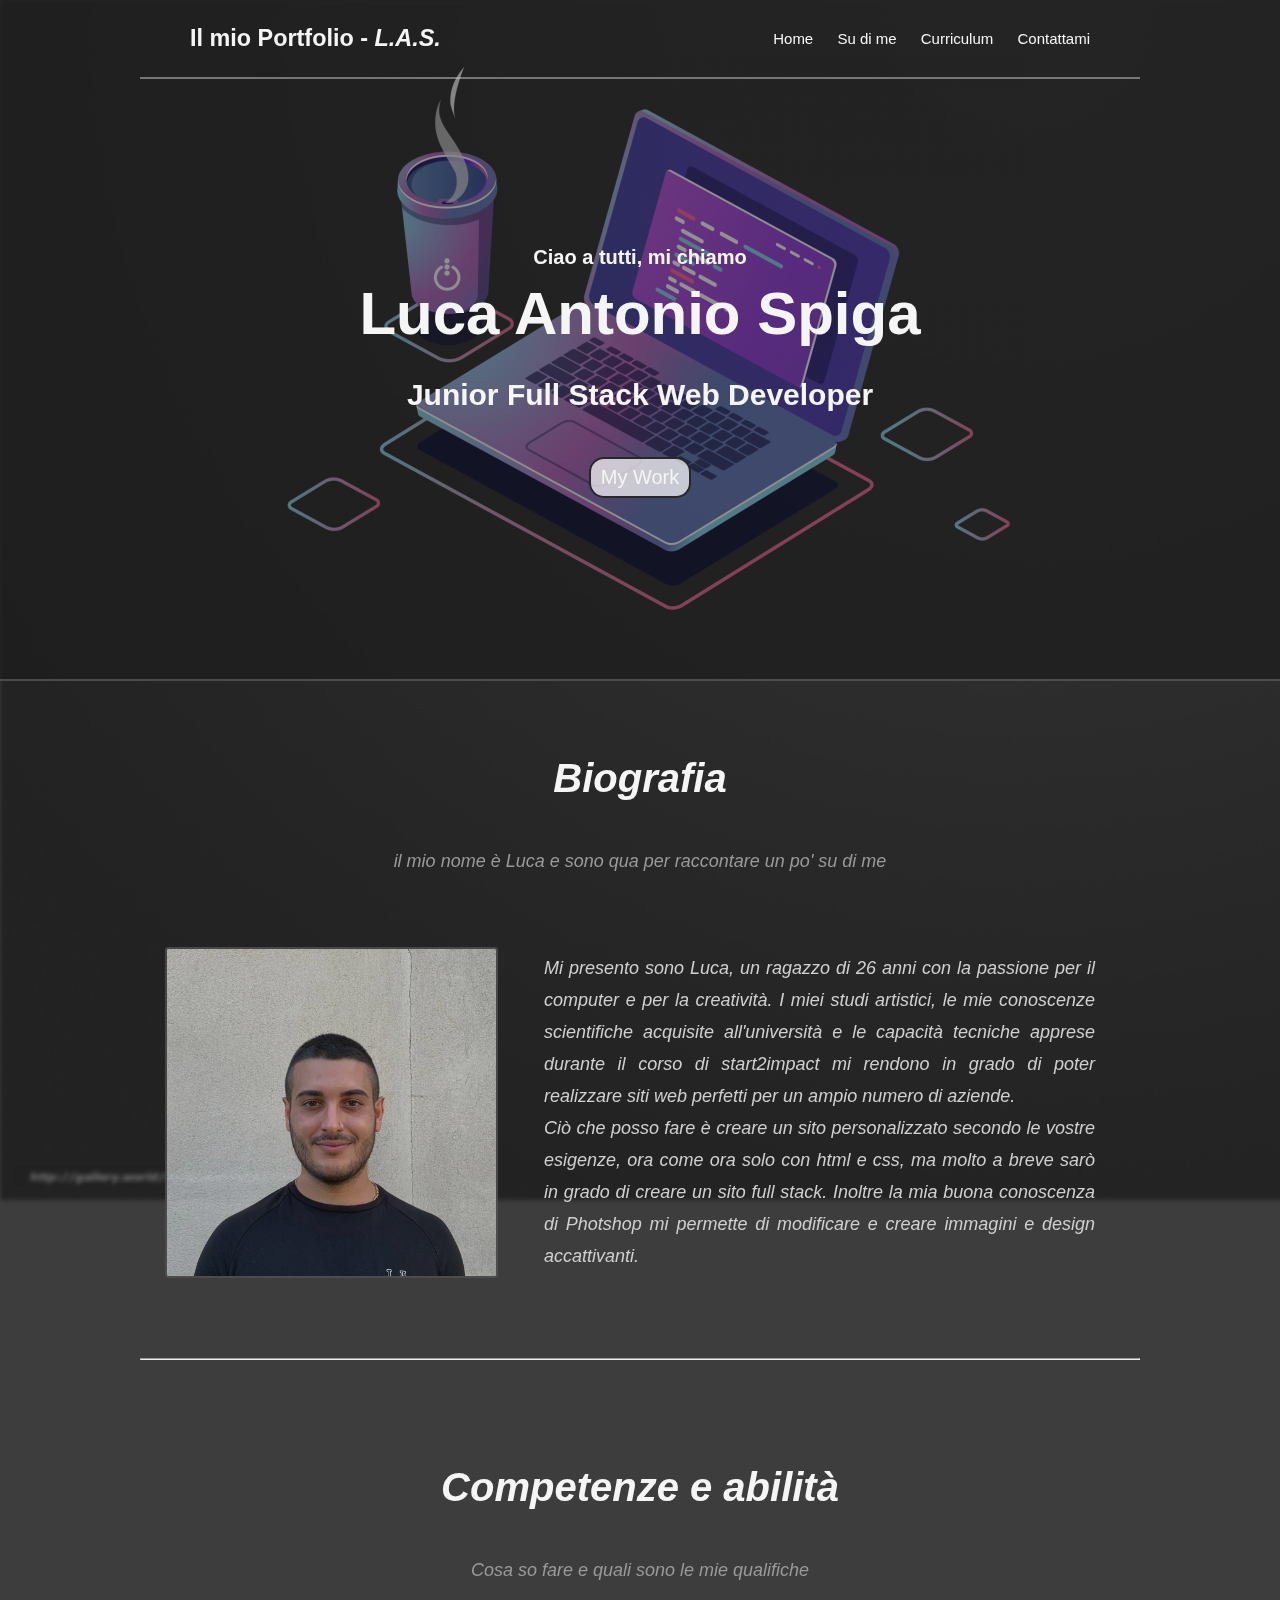
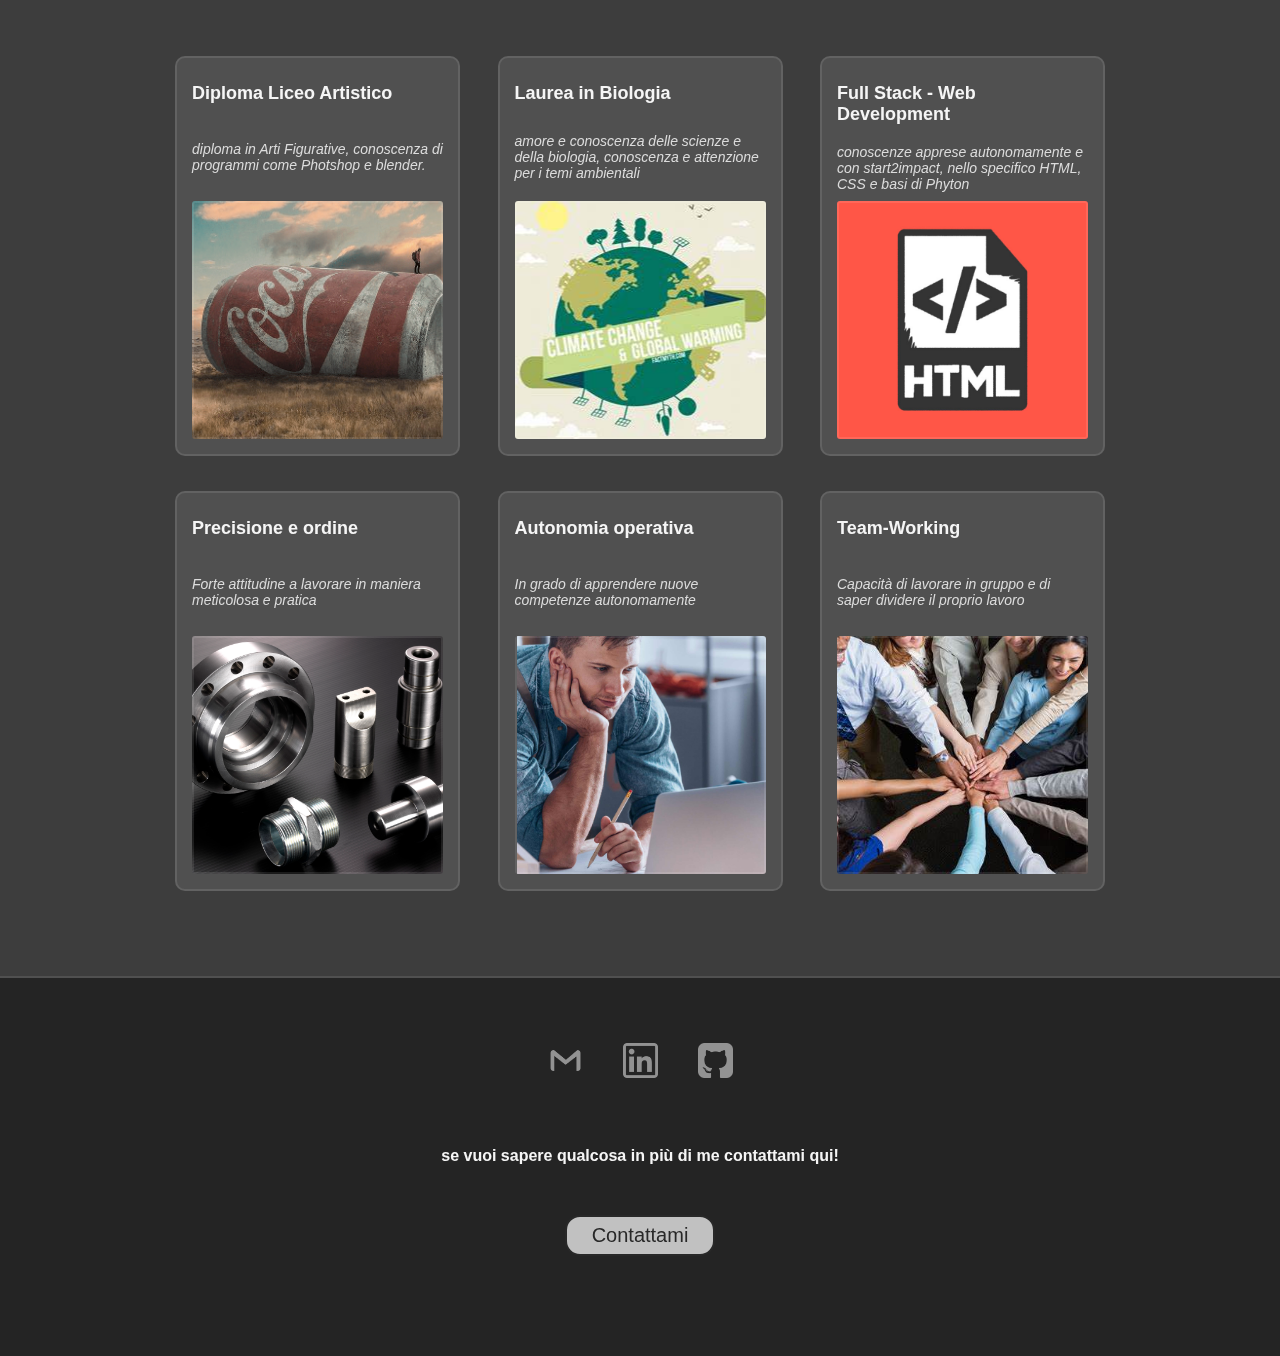
<file: index.html>
<!DOCTYPE html>
<html lang="en">

    <head>
        <meta charset="UTF-8">
        <meta http-equiv="X-UA-Compatible" content="IE=edge">
        <meta name="viewport" content="width=device-width, initial-scale=1.0">
        <title>Portfolio - Luca Antonio Spiga</title>
        <link rel="icon" type="image/x-icon" href="img/icons/flavicon.ico">
        <link rel="stylesheet" href="css/style.css">
        <link rel="stylesheet" href="css/media.css">
        <meta property="og:title" content="Il mio portfolio - LAS" />
        <meta property="og:type" content="article" />
        <meta property="og:url" content="https://las-xiii.github.io/Portoflio-L.A.S./index.html" />
        <meta property="og:image" content="https://las-xiii.github.io/Portoflio-L.A.S./img/icons/LAS.png"/>
        <meta property="og:description" content="Questa è la home del mio portfolio."/>
    </head>
    
    <body>
        <img src="img/backgroundMain.jpeg" alt="lo sfondo di tutta la pagina">
        <!-- HEADER -->
        <header>
            <img src="img/laptopBackground.png" alt="sfondo header">
            <nav class="navbar">
                <h3 class="logo">Il mio Portfolio - <em> L.A.S. </em></h3>
                <div class="menu">
                    <ul>
                        <li class="menu-tendina">
                            <ul><span class="menu-symbol">&#9776</span>
                                <li class="menu-secondary"><a href="#">Home</a></li>
                                <li class="menu-secondary"><a href="#AboutMe">Su di me</a></li>
                                <li class="menu-secondary"><a href="cv.html">Curriculum</a></li>
                                <li class="menu-secondary"><a href="contattami.html">Contattami</a></li>
                            </ul>
                        </li>
                    </ul>
                </div>
            </nav>
            <div class="titlebar">
                <p class="pre-title">Ciao a tutti, mi chiamo</p>
                <h1 class="title">Luca Antonio Spiga</h1>
                <h2 class="sub-title">Junior Full Stack Web Developer</h2>
                <button class="btn"><a href="lavori.html">My Work</a></button>
            </div>
        </header>
        <!-- MAIN -->
        <main class="mains" id="AboutMe">
            <section class="row">
                <h2 class="nome-sezione">Biografia</h2>
                <h4 class="sottonome"><em>il mio nome è Luca e sono qua per raccontare un po' su di me</em></h4>
                <img src="img/fotoCurriculum.png" alt="foto Curriculum" class="foto">
                <article class="biografia"> 
                    <p>
                        Mi presento sono Luca, un ragazzo di 26 anni con la passione per il computer e per la creatività. 
                        I miei studi artistici, le mie conoscenze scientifiche acquisite all'università e le capacità
                        tecniche apprese durante il corso di start2impact mi rendono in grado di poter realizzare siti web perfetti per un 
                        ampio numero di aziende. <br>
                        Ciò che posso fare è creare un sito personalizzato secondo le vostre esigenze, ora come ora solo con html e
                        css, ma molto a breve sarò in grado di creare un sito full stack.
                        Inoltre la mia buona conoscenza di Photshop mi permette di modificare e creare immagini e design accattivanti.
                    </p>
                </article>
            </section>
            <hr>
            <section class="row">
                <div class="skillbox">
                    <h2 class="nome-sezione">Competenze e abilità</h2>
                    <h4 class="sottonome"><em>Cosa so fare e quali sono le mie qualifiche</em></h4>
                    <!-- COMPETENZE -->
                    <div class="skill">
                        <h4 class="skillname">Diploma Liceo Artistico</h4>
                        <h5 class="description">diploma in Arti Figurative, conoscenza di programmi come Photshop e blender.</h5>
                        <div class="skillfoto f1"></div>
                    </div>
                    <div class="skill">
                        <h4 class="skillname">Laurea in Biologia</h4>
                        <h5 class="description">amore e conoscenza delle scienze e della biologia, conoscenza e attenzione per i temi ambientali</h5>
                        <div class="skillfoto f2"></div>
                    </div>                    
                    <div class="skill">
                        <h4 class="skillname">Full Stack - Web Development</h4>
                        <h5 class="description">conoscenze apprese autonomamente e con start2impact, nello specifico HTML, CSS e basi di Phyton</h5>
                        <div class="skillfoto f3"></div>
                    </div>
                    <!-- ABILITA' -->
                    <div class="skill">
                        <h4 class="skillname">Precisione e ordine</h4>
                        <h5 class="description">Forte attitudine a lavorare in maniera meticolosa e pratica</h5>
                        <div class="skillfoto f4"></div>
                    </div>
                    <div class="skill">
                        <h4 class="skillname">Autonomia operativa</h4>
                        <h5 class="description">In grado di apprendere nuove competenze autonomamente</h5>
                        <div class="skillfoto f5"></div>
                    </div>
                    <div class="skill">
                        <h4 class="skillname">Team-Working</h4>
                        <h5 class="description">Capacità di lavorare in gruppo e di saper dividere il proprio lavoro</h5>
                        <div class="skillfoto f6"></div>
                    </div>
                </div>
            </section>
        </main>
        <!-- FOOTER -->
        <footer>
            <div class="social-icon">
                <a href="mailto:lasxiii.97@gmail.com" target="_blank"><img src="img/icons/gmail.png" alt="Scrivimi una mail"></a>
                <a href="https://www.linkedin.com/feed/" target="_blank"><img src="img/icons/linkedin.png" alt="il mio Linkedin"></a>
                <a href="https://github.com/LAS-XIII" target="_blank"><img src="img/icons/github.png" alt="la mia pagina Github"></a>
            </div>
            <div class="contattami">
                <h4>se vuoi sapere qualcosa in più di me contattami qui!</h4>
                <bottom class="btn contact"><a href="contattami.html">Contattami</a></bottom>
            </div>
        </footer>
    </body>
</html>
</file>
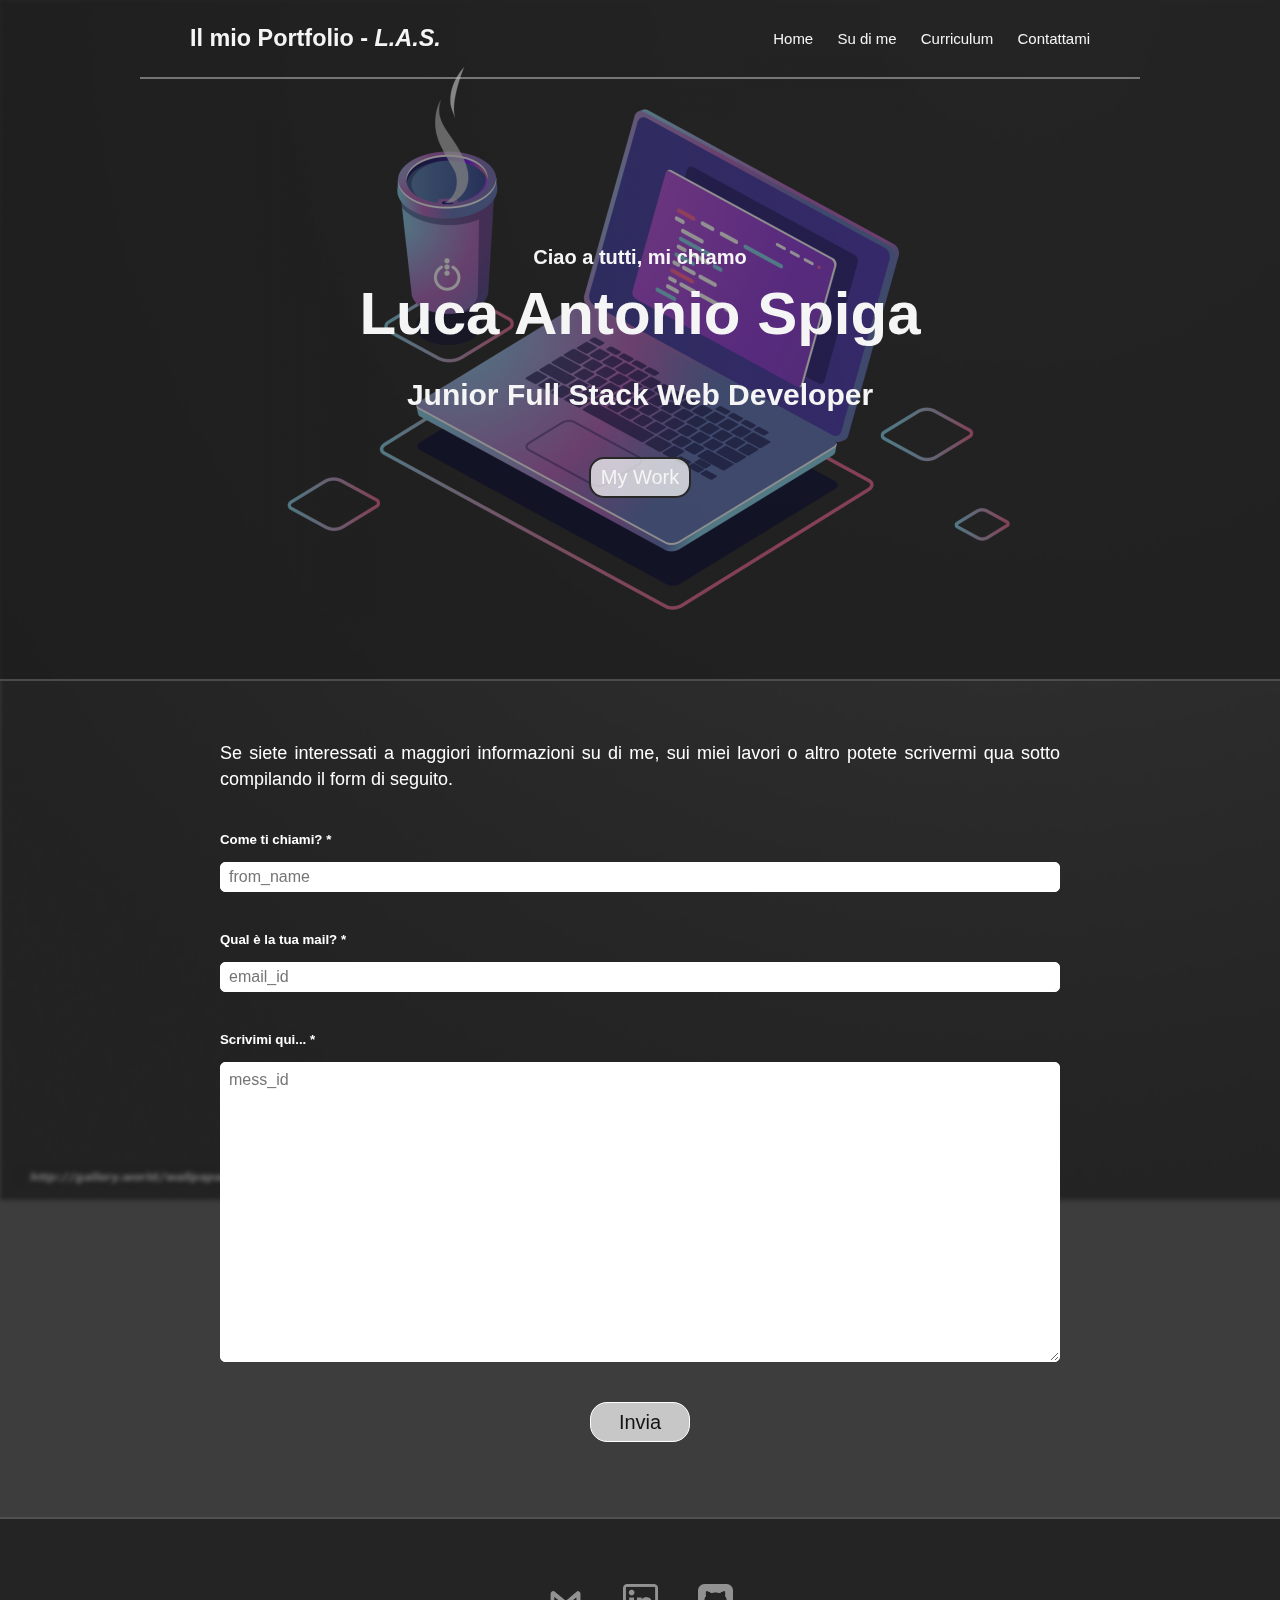
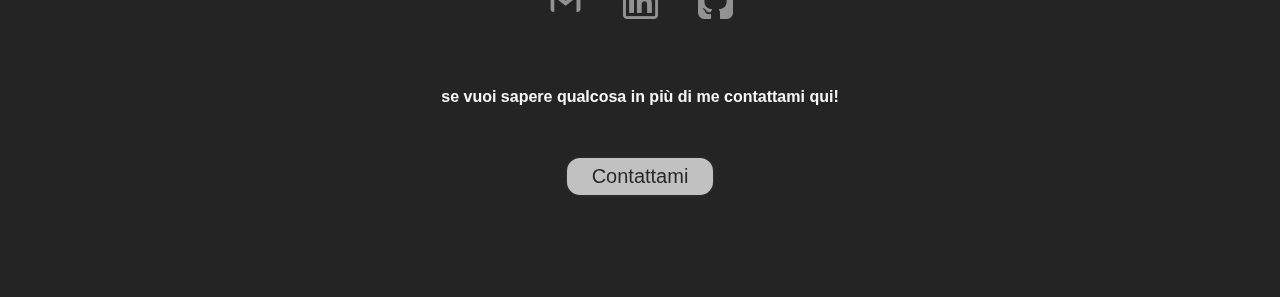
<file: contattami.html>
<!DOCTYPE html>
<html lang="en">

    <head>
        <meta charset="UTF-8">
        <meta http-equiv="X-UA-Compatible" content="IE=edge">
        <meta name="viewport" content="width=device-width, initial-scale=1.0">
        <title>Contattami - L.A.S., Portfolio</title>
        <link rel="icon" type="image/x-icon" href="img/icons/flavicon.ico">
        <link rel="stylesheet" href="css/style.css">
        <link rel="stylesheet" href="css/media.css">
        <meta property="og:title" content="Contattami - LAS" />
        <meta property="og:type" content="article" />
        <meta property="og:url" content="https://las-xiii.github.io/Portoflio-L.A.S./contattami.html" />
        <meta property="og:image" content="https://las-xiii.github.io/Portoflio-L.A.S./img/icons/LAS.png"/>
        <meta property="og:description" content="Questa è la pagina in cui è possibile contattarmi per maggiori informazioni."/>
    </head>
    
    <body>
        <img src="img/backgroundMain.jpeg" alt="lo sfondo di tutta la pagina">
        <!-- HEADER -->
        <header>
            <img src="img/laptopBackground.png" alt="sfondo header">
            <nav class="navbar">
                <h3 class="logo">Il mio Portfolio - <em> L.A.S. </em></h3>
                <div class="menu">
                    <ul>
                        <li class="menu-tendina">
                            <ul><span class="menu-symbol">&#9776</span>
                                <li class="menu-secondary"><a href="index.html">Home</a></li>
                                <li class="menu-secondary"><a href="index.html">Su di me</a></li>
                                <li class="menu-secondary"><a href="cv.html">Curriculum</a></li>
                                <li class="menu-secondary"><a href="#">Contattami</a></li>
                            </ul>
                        </li>
                    </ul>
                </div>
            </nav>
            <div class="titlebar">
                <h4 class="pre-title">Ciao a tutti, mi chiamo</h4>
                <h1 class="title">Luca Antonio Spiga</h1>
                <h2 class="sub-title">Junior Full Stack Web Developer</h2>
                <button class="btn"><a href="lavori.html">My Work</a></button>
            </div>
        </header>
        <!-- MAIN - FORM -->
        <main class="form">
            <p>
                Se siete interessati a maggiori informazioni su di me, sui miei lavori o altro potete scrivermi qua sotto compilando il form di seguito.
            </p>
            <form>
                <div class="name-form">
                    <h5>Come ti chiami? *</h5>
                    <input type="text" class="form-I" id="from_name" name="fullName" minlength="3" placeholder="from_name" required>
                </div>
                <div class="email-form">
                    <h5>Qual è la tua mail? *</h5>
                    <input type="email" class="form-I" id="email_id" name="email" minlength="3" placeholder="email_id"required>
                </div>
                <div class="message-form">
                    <h5>Scrivimi qui... *</h5>
                    <textarea class="form-M" id="mess_id" placeholder="mess_id" required></textarea>
                </div>
                <div>
                    <button onclick="SendMail()" class="btn input">Invia</button>
                </div>
            </form>
        </main>
        <!-- FOOTER -->
        <footer>
            <div class="social-icon">
                <a href="mailto:lasxiii.97@gmail.com" target="_blank"><img src="img/icons/gmail.png" alt="Scrivimi una mail"></a>
                <a href="https://www.linkedin.com/feed/" target="_blank"><img src="img/icons/linkedin.png" alt="il mio Linkedin"></a>
                <a href="https://github.com/LAS-XIII" target="_blank"><img src="img/icons/github.png" alt="la mia pagina Github"></a>
            </div>
            <div class="contattami">
                <h4>se vuoi sapere qualcosa in più di me contattami qui!</h4>
                <bottom class="btn contact"><a href="contattami.html">Contattami</a></bottom>
            </div>
        </footer>
    </body>
</html>
</file>
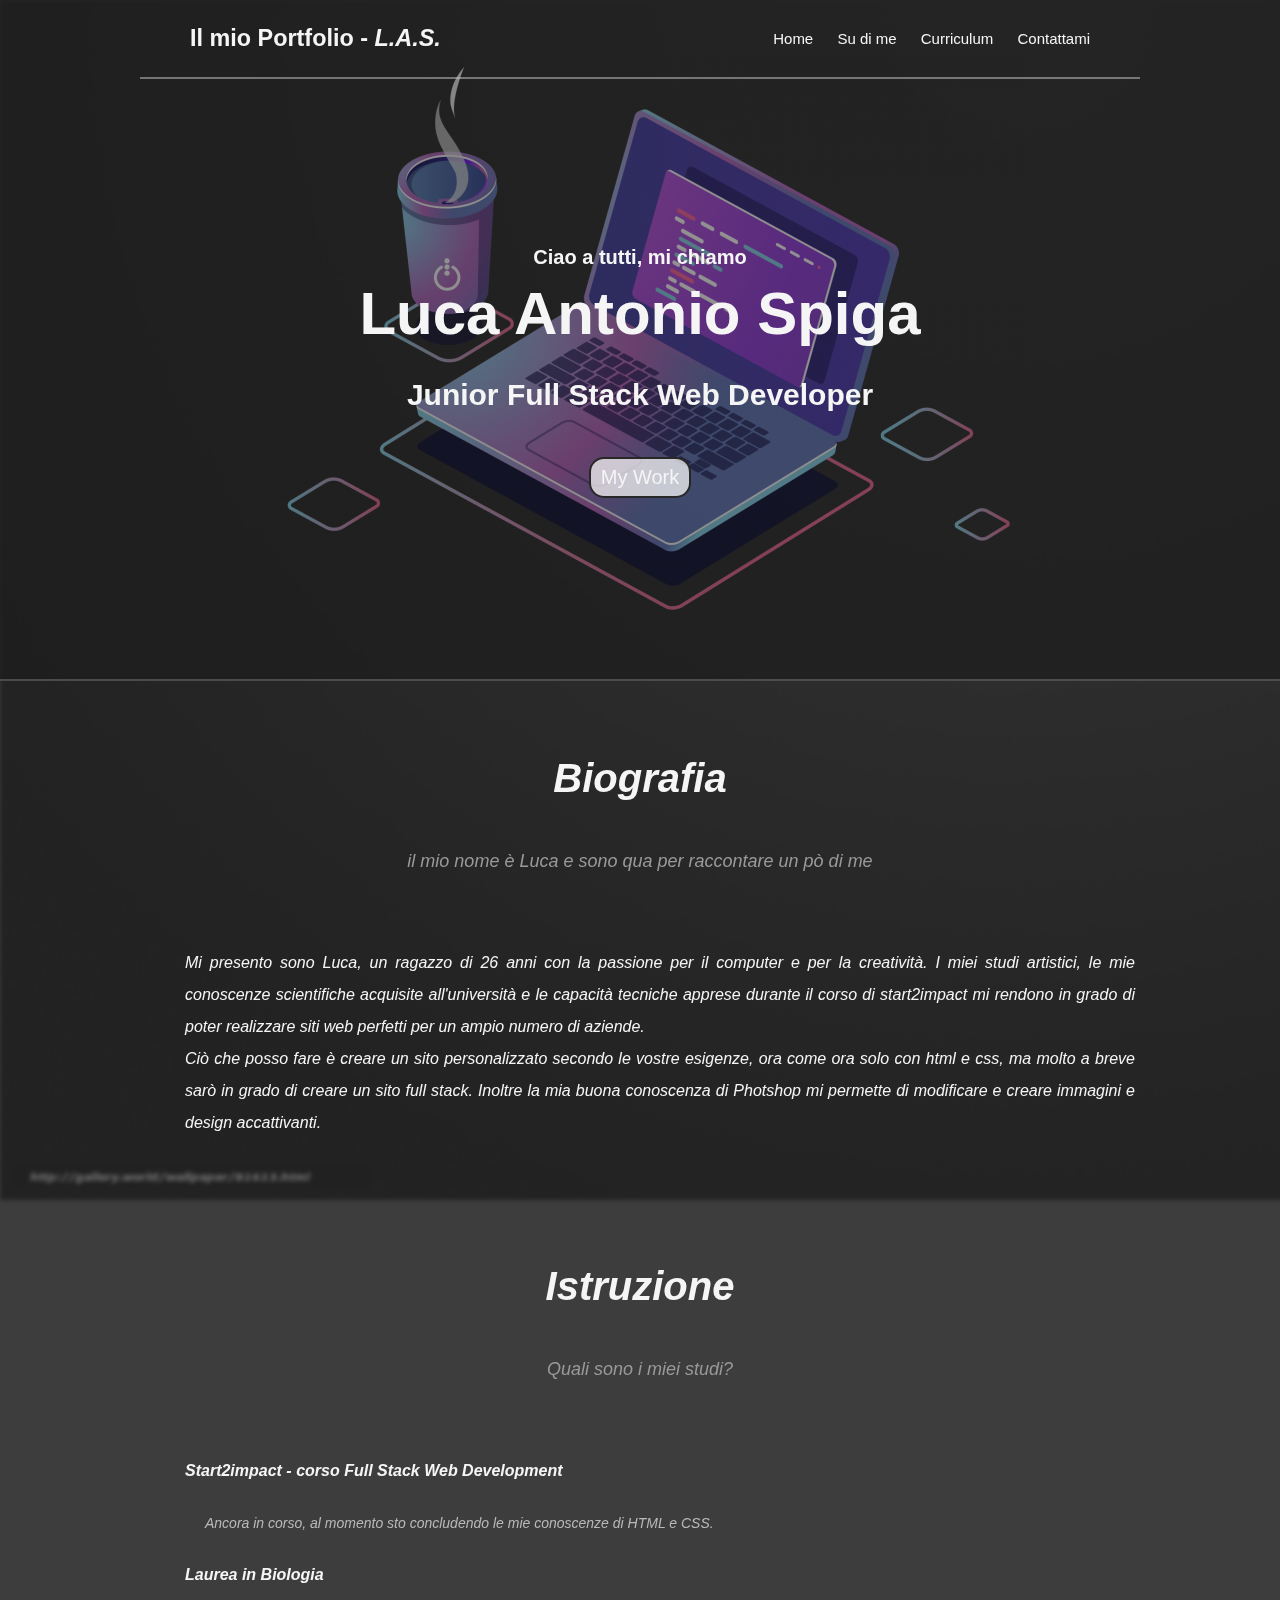
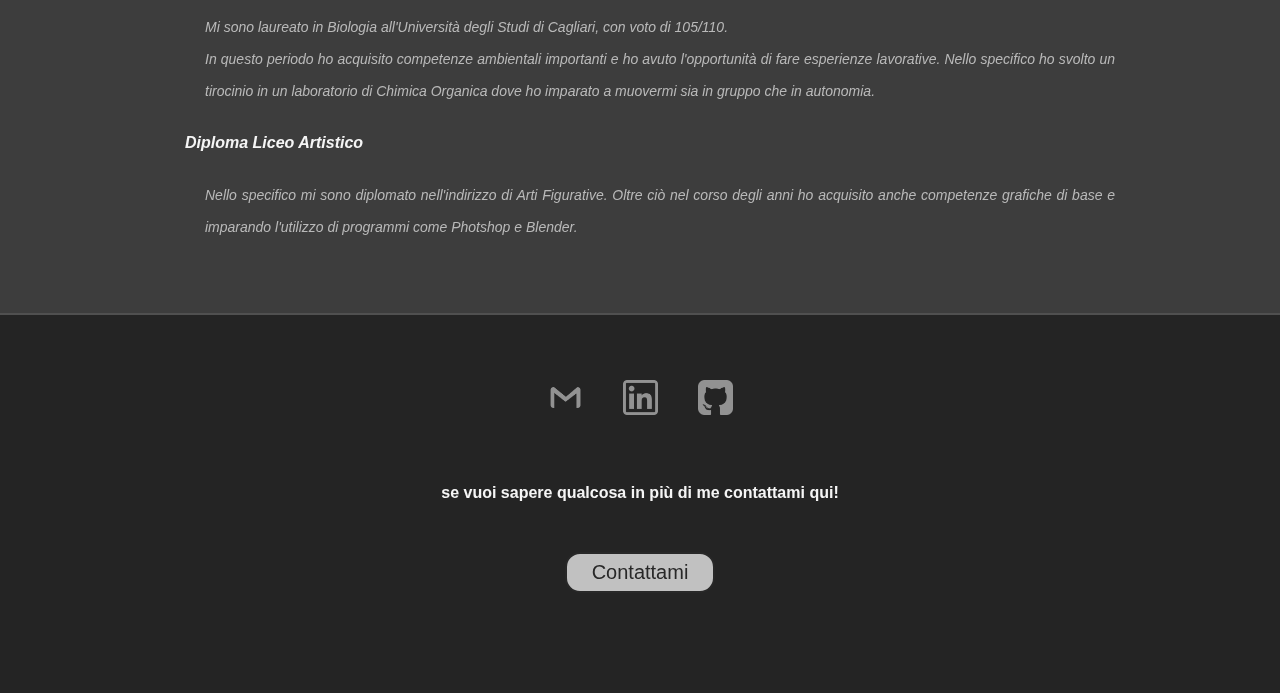
<file: cv.html>
<!DOCTYPE html>
<html lang="en">

    <head>
        <meta charset="UTF-8">
        <meta http-equiv="X-UA-Compatible" content="IE=edge">
        <meta name="viewport" content="width=device-width, initial-scale=1.0">
        <title>Portfolio - Luca Antonio Spiga</title>
        <link rel="icon" type="image/x-icon" href="img/icons/flavicon.ico">
        <link rel="stylesheet" href="css/style.css">
        <link rel="stylesheet" href="css/media.css">
        <meta property="og:title" content="CV - LAS" />
        <meta property="og:type" content="article" />
        <meta property="og:url" content="https://las-xiii.github.io/Portoflio-L.A.S./cv.html" />
        <meta property="og:image" content="https://las-xiii.github.io/Portoflio-L.A.S./img/icons/LAS.png"/>
        <meta property="og:description" content="Questo è il mio personale curriculum."/>
    </head>
    
    <body>
        <img src="img/backgroundMain.jpeg" alt="lo sfondo di tutta la pagina">
        <!-- HEADER -->
        <header>
            <img src="img/laptopBackground.png" alt="sfondo header">
            <nav class="navbar">
                <h3 class="logo">Il mio Portfolio - <em> L.A.S. </em></h3>
                <div class="menu">
                    <ul>
                        <li class="menu-tendina">
                            <ul><span class="menu-symbol">&#9776</span>
                                <li class="menu-secondary"><a href="index.html">Home</a></li>
                                <li class="menu-secondary"><a href="index.html">Su di me</a></li>
                                <li class="menu-secondary"><a href="#">Curriculum</a></li>
                                <li class="menu-secondary"><a href="contattami.html">Contattami</a></li>
                            </ul>
                        </li>
                    </ul>
                </div>
            </nav>
            <div class="titlebar">
                <h4 class="pre-title">Ciao a tutti, mi chiamo</h4>
                <h1 class="title">Luca Antonio Spiga</h1>
                <h2 class="sub-title">Junior Full Stack Web Developer</h2>
                <button class="btn"><a href="lavori.html">My Work</a></button>
            </div>
        </header>
        <!-- MAIN -->
        <main class="curriculum">
            <section class="row">
                <h2 class="nome-sezione ">Biografia</h2>
                <h4 class="sottonome"><em>il mio nome è Luca e sono qua per raccontare un pò di me</em></h4>
                <article> 
                    <p class="biografia paragrafo">
                        Mi presento sono Luca, un ragazzo di 26 anni con la passione per il computer e per la creatività. 
                        I miei studi artistici, le mie conoscenze scientifiche acquisite all'università e le capacità
                        tecniche apprese durante il corso di start2impact mi rendono in grado di poter realizzare siti web perfetti per un 
                        ampio numero di aziende. <br>
                        Ciò che posso fare è creare un sito personalizzato secondo le vostre esigenze, ora come ora solo con html e
                        css, ma molto a breve sarò in grado di creare un sito full stack.
                        Inoltre la mia buona conoscenza di Photshop mi permette di modificare e creare immagini e design accattivanti.
                    </p>
                </article>
            </section>
            <section class="row">
                <h2 class="nome-sezione ">Istruzione</h2>
                <h4 class="sottonome"><em>Quali sono i miei studi?</em></h4>
                <article> 
                    <div class="biografia paragrafo">
                        <h4>Start2impact - corso Full Stack Web Development</h4>
                        <p class="sottoparagrafo">
                            Ancora in corso, al momento sto concludendo le mie conoscenze di HTML e CSS.
                        </p>
                        <h4>Laurea in Biologia</h4>
                        <p class="sottoparagrafo">
                            Mi sono laureato in Biologia all'Università degli Studi di Cagliari, con voto di 105/110. <br>
                            In questo periodo ho acquisito competenze ambientali importanti e ho avuto l'opportunità di fare
                            esperienze lavorative. Nello specifico ho svolto un tirocinio in un laboratorio di Chimica Organica dove
                            ho imparato a muovermi sia in gruppo che in autonomia.
                        </p>
                        <h4>Diploma Liceo Artistico</h4>
                        <p class="sottoparagrafo">
                            Nello specifico mi sono diplomato nell'indirizzo di Arti Figurative. Oltre ciò nel corso degli anni ho acquisito
                            anche competenze grafiche di base e imparando l'utilizzo di programmi come Photshop e Blender.
                        </p>
                    </div>
                </article>
            </section>
        </main>
        <!-- FOOTER -->
        <footer>
            <div class="social-icon">
                <a href="mailto:lasxiii.97@gmail.com" target="_blank"><img src="img/icons/gmail.png" alt="Scrivimi una mail"></a>
                <a href="https://www.linkedin.com/feed/" target="_blank"><img src="img/icons/linkedin.png" alt="il mio Linkedin"></a>
                <a href="https://github.com/LAS-XIII" target="_blank"><img src="img/icons/github.png" alt="la mia pagina Github"></a>
            </div>
            <div class="contattami">
                <h4>se vuoi sapere qualcosa in più di me contattami qui!</h4>
                <bottom class="btn contact"><a href="contattami.html">Contattami</a></bottom>
            </div>
        </footer>
    </body>
</html>
</file>
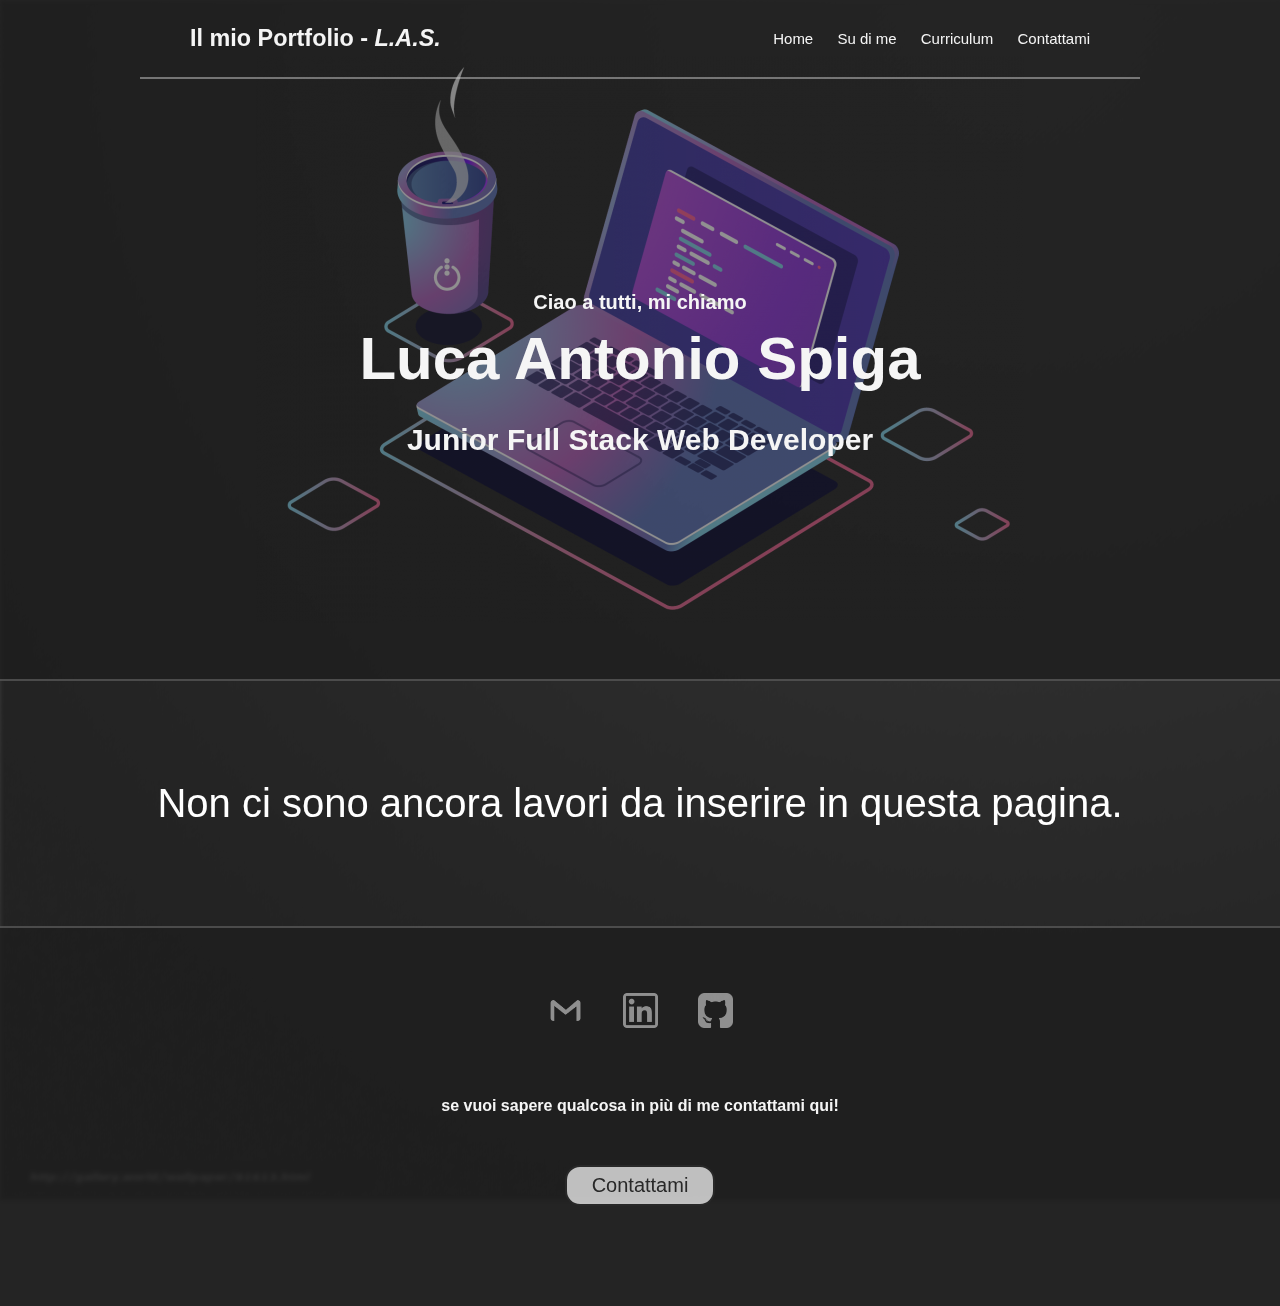
<file: lavori.html>
<!DOCTYPE html>
<html lang="en">

    <head>
        <meta charset="UTF-8">
        <meta http-equiv="X-UA-Compatible" content="IE=edge">
        <meta name="viewport" content="width=device-width, initial-scale=1.0">
        <title>MyWork - L.A.S., Portfolio</title>
        <link rel="icon" type="image/x-icon" href="img/icons/flavicon.ico">
        <link rel="stylesheet" href="css/style.css">
        <link rel="stylesheet" href="css/media.css">
        <meta property="og:title" content="I miei lavori - LAS" />
        <meta property="og:type" content="article" />
        <meta property="og:url" content="https://las-xiii.github.io/Portoflio-L.A.S./lavori.html" />
        <meta property="og:image" content="https://las-xiii.github.io/Portoflio-L.A.S./img/icons/LAS.png"/>
        <meta property="og:description" content="Questi sono i miei lavori."/>
    </head>
    
    <body>
        <img src="img/backgroundMain.jpeg" alt="lo sfondo di tutta la pagina">
        <!-- HEADER -->
        <header>
            <img src="img/laptopBackground.png" alt="sfondo header">
            <nav class="navbar">
                <h3 class="logo">Il mio Portfolio - <em> L.A.S. </em></h3>
                <div class="menu">
                    <ul>
                        <li class="menu-tendina">
                            <ul><span class="menu-symbol">&#9776</span>
                                <li class="menu-secondary"><a href="index.html">Home</a></li>
                                <li class="menu-secondary"><a href="index.html">Su di me</a></li>
                                <li class="menu-secondary"><a href="cv.html">Curriculum</a></li>
                                <li class="menu-secondary"><a href="contattami.html">Contattami</a></li>
                            </ul>
                        </li>
                    </ul>
                </div>
            </nav>
            <div class="titlebar">
                <h4 class="pre-title">Ciao a tutti, mi chiamo</h4>
                <h1 class="title">Luca Antonio Spiga</h1>
                <h2 class="sub-title">Junior Full Stack Web Developer</h2>
            </div>
        </header>
        <!-- MAIN -->
        <main>
            <p class="myWork">
                Non ci sono ancora lavori da inserire in questa pagina.
            </p>
        </main>
  
        <!-- FOOTER -->
        <footer>
            <div class="social-icon">
                <a href="mailto:lasxiii.97@gmail.com" target="_blank"><img src="img/icons/gmail.png" alt="Scrivimi una mail"></a>
                <a href="https://www.linkedin.com/feed/" target="_blank"><img src="img/icons/linkedin.png" alt="il mio Linkedin"></a>
                <a href="https://github.com/LAS-XIII" target="_blank"><img src="img/icons/github.png" alt="la mia pagina Github"></a>
            </div>
            <div class="contattami">
                <h4>se vuoi sapere qualcosa in più di me contattami qui!</h4>
                <bottom class="btn contact"><a href="contattami.html">Contattami</a></bottom>
            </div>
        </footer>
    </body>
</html>
</file>
<file: css/style.css>
* {
    box-sizing: border-box;
    margin: 0;
    padding: 0;
    font-family: 'Arial Narrow Bold', sans-serif;
}

body {
    background-color: rgba(40, 40, 40, 0.9);
}

body > img {
    position: fixed;
    min-width: 150%;
    z-index: -1;
    opacity: 0.5;
    filter: blur(2px);
}

    /* HEADER */

header {
    width: 100%;
    height: auto;    
    display: flex;
    flex-wrap: wrap;
    justify-content: center;
    font-size: 20px;
    font-weight: 700;
    color: whitesmoke;
    z-index: -2;
    background-color: rgba(30, 30, 30, 0.75);
    border-bottom: 2px solid rgba(255, 255, 255, 0.2);
}

header > img {
    position: absolute;
    z-index: 0;
    opacity: 0.5;
    align-self: center;
}

    /* NAVBAR */

.navbar {
    width: 1000px;
    height: auto;
    display: flex;
    flex-wrap: wrap;
    border-bottom: 2px solid rgba(201, 201, 201, 0.5);
    z-index: +1;
}

.logo {
    justify-content: flex-start;
    width: 45%;
    height: auto;
    padding: 25px 50px;
}

.menu {
    height: auto;
    justify-content: flex-end;
    display: flex;
    flex-wrap: wrap;
    width: 55%;
    font-size: 15px;
    font-weight: 500;
    align-items: center;
}

.menu-symbol {
    margin: 0px;
    padding: 0px;
    font-size: 0px;

}

.menu li {
    list-style-type: none;
    display: inline;
    padding: 0px 10px;
    justify-content: flex-end;
}

li:last-child {
    padding-right: 50px;
}

a {
    color: whitesmoke;
    text-decoration: none;
    transition: background-color 0.25s, color 0.25s, border 0.25s;
}

li > a:hover {
    color: rgba(147, 64, 241, 0.9);
}


li > a:active {
    color: rgba(159, 99, 228, 0.3);
}


    /* TITLE */

.titlebar {
    width: 100%;
    height: 600px;
    display: flex;
    align-items: center;
    justify-content: center;
    z-index: +1;
    flex-direction: column;
}

.pre-title, .title, .sub-title {
    padding: 10px;
    font-size: 20px;
    text-align: center;
}

.title {
    padding: 0px 10px 10px 10px;
    font-size: 60px;
}

.sub-title {
    padding: 20px;
    font-size: 30px;
}

.btn {
    margin: 25px 0px;
    padding: 7px 10px;
    font-size: 20px;
    font-weight: 500;
    background-color: rgba(245, 245, 245, 0.75);
    color:  rgb(20, 20, 20);
    border: 2px solid rgb(40, 40, 40);
    border-radius: 15px;
    transition: background-color 0.25s, color 0.25s, border 0.25s;
    cursor: pointer;
}

.btn:hover {
    padding: 7px 10px;
    background-color: rgba(159, 99, 228, 0.4);
    color:  rgb(217, 217, 223);
    border: 2px solid rgb(40, 40, 40); 
    transition: background-color 0.1s;
}

.btn:active {
    background-color: rgba(0, 0, 0, 0.3);
}


hr {
    margin: 30px 0px;
}


    /* MAIN */

.mains {
    max-width: 1000px;
    height: auto;
    display: flex;
    flex-wrap: wrap;
    flex-direction: column;
    justify-content: center;
    margin: 0 auto;
}

.row {
    width: 100%;
    height: auto;
    padding: 25px 25px 50px 25px;
    display: flex;
    flex-wrap: wrap;
    flex-direction: row;
    justify-content: space-between;
    align-items: center;
}

.nome-sezione {
    width: 100%;
    padding: 50px 0px;
    font-size: 40px;
    font-weight: 600;
    font-style: italic;
    color: whitesmoke;
    text-align: center;
}

.sottonome {
    width: 100%;
    padding: 0px 0px 75px 0px;
    color: rgb(153, 153, 153);
    font-size: 18px;
    font-weight: 400;
    text-align: center;
}

.foto {
    width: 35%;
    height: auto;
    border-radius: 3px;
    opacity: 0.8;
    border: 2px solid rgb(80, 80, 80);
}

.biografia {
    width: 58%;
    margin: 0px 20px;
    font-size: 18px;
    font-weight: 200;
    font-style: italic;
    line-height: 2rem;
    text-align: justify;
    color: rgb(207, 207, 207);
}


    /* SKILL */

.skillbox {
    width: 100%;
    display: flex;
    flex-wrap: wrap;
    flex-direction: row;
    justify-content: space-between;
    align-items: center;
}

.skill {
    width: 30%;
    height: 400px;
    padding: 15px;
    margin: 0px 10px 35px 10px;
    border-radius: 10px;
    color: whitesmoke;
    border: 2px solid rgba(255, 255, 255, 0.1);
    background-color: rgba(255, 255, 255, 0.1);
    display: flex;
    flex-wrap: wrap;
    flex-direction: column;
    justify-content: space-between;
    align-items: space-between;
}

.skillname {
    font-size: 18px;
    padding: 10px 0px;
    color: whitesmoke;
}

.description {
    font-weight: 100;
    font-style: italic;
    color: gainsboro;
    font-size: 14px;
    padding: 5px 0px;
}

.skillfoto {
    height: 65%;
    padding: 10px;
    background-position: center;
    border: 2px solid rgba(255, 255, 255, 0.1);
    border-radius: 3px;
}

.f1 {
    background-image: url(../img/artistic.png);
    background-size: 165%;
    background-repeat: no-repeat;
}

.f2 {
    background-image: url(../img/climateChange.jpeg);
}

.f3 {
    background-image: url(../img/html.jpeg);
    background-size: 165%;
    background-repeat: no-repeat;
}

.f4 {
    background-image: url(../img/precisione.jpg);
    background-size: 150%;
    background-repeat: no-repeat;
}

.f5 {
    background-image: url(../img/lavoroAutonomo.jpg);
    background-size: 180%;
    background-repeat: no-repeat;
    background-position: 0px;;
}

.f6 {
    background-image: url(../img/teamwork.jpeg);
    background-size: 150%;
    background-repeat: no-repeat;
}

/* FOOTER */

footer {
    height: auto;
    width: 100%;
    background-color: rgba(30, 30, 30, 0.8);
    border-top: 2px solid rgba(255, 255, 255, 0.2);
    display: flex;
    justify-content: start;
    flex-direction: row;
    align-items: flex-start;
    flex-wrap: wrap;
}

.social-icon {
    width: 100%;
    height: auto;
    display: flex;
    justify-content: center;
}

.social-icon img {
    width: 65px;
    margin: 50px 5px 25px 5px;
    padding: 15px;
    filter: invert(100%);
    opacity: 0.5;
    border-radius: 5px;
}

.social-icon img:hover {
    opacity: 0.8;
    background-color: rgba(30, 30, 30, 0.075);
}

.contattami {
    width: 100%;
    text-align: center;
    color: whitesmoke;
    display: flex;
    justify-content: center;
    flex-direction: column;
    margin: 25px;
}

.contact {
    width: 150px;
    margin: 50px auto 75px auto;
}



.contact a {
    color: rgb(40, 40, 40);
}

.contact:hover {
    background-color: rgba(255, 255, 255, 0.2);
}


/*  FORMS */

.form {
    width: 900px;
    margin: 0px auto;
    color: rgb(255, 255, 255);
}

.form p {
    font-size: 18px;
    line-height: 1.6rem;
    margin: 60px 30px 30px 30px;
    text-align: justify;
}

.form div {
    margin: 40px 30px;
}


.form div input, .form-M, .input{
    display: block;
    margin: 15px 0px;
    padding: 8px;
    font-size: 16px;
    height: 30px;
    width: 100%;
    border: 1px solid #fff;
    border-radius: 5px;
    outline: none;
}

.form-M {
    height: 300px;
}

.form div .input {
    width: 100px;
    height: 40px;
    border-radius: 17px;
    margin: 0 auto 75px auto;
    font-size: 20px;
}


/* CURRICULUM */

.curriculum {
    max-width: 1000px;
    height: auto;
    display: flex;
    flex-wrap: wrap;
    flex-direction: column;
    justify-content: center;
    margin: 0 auto;
}

.paragrafo {
    width: 100%;
    font-size: 16px;
    color: whitesmoke;
}

.sottoparagrafo {
    font-size: 14px;
    font-weight: 200;
    color: rgb(185, 185, 185);
    text-align: justify;
    padding: 0px 20px;
    margin: 20px 0px;
}

/* WORK */

.myWork {
    font-size: 40px;
    text-align: center;
    margin: 100px auto;
    color: #fff;
}
</file>
<file: css/media.css>
@media screen and (max-width: 1200px) and (min-width: 951px) {

    /* HEADER */

    .biografia {
        font-size: 16px;
        line-height: 1.9rem;
    }

}



@media screen and (max-width: 950px) and (min-width: 756px) {

    /* HEADER */

    header > img {
        width: 90%
    }

    /* MAIN */

    .biografia {
        font-size: 14px;
        line-height: 1.8rem;
    }


    /*  FORMS */

    .form {
        width: 90%;
    }
   
    .skillbox {
        justify-content: space-around;
    }

    .skill {
        min-width: 300px;
        max-width: 50%;
    }

    .skillfoto {
        width: 100%;
        max-height: 60%;
    }

}


@media screen and (max-width: 756px) {

    /* HEADER */

    header > img {
        width: 90%
    }

    .row {
        flex-direction: column;
    }

    .navbar {
        flex-direction: column;
    }

    .logo {
        height: 0px;
        width: 0px;
        font-size: 0px;
        margin: 0px;
        padding: 0px;
    }

    .menu, .menu li {
        width: 100%;
        justify-content: center;
        display: block;
        text-align: center;
        height: auto;
        font-size: 0px;
    }

    .menu {
        flex-direction: column;
        padding: 25px;
    }

    li.menu-tendina {
        padding: 0px;
    }


    .menu .menu-symbol {
        font-size: 25px;
        height: auto;
        font-weight: bold;
    }

    .menu:hover li{
        font-size: 15px;
        padding: 25px;
    }
    
    .menu:hover .menu-symbol {
        display: none;
    }

    .menu:hover .menu {
        padding: 0px;
    }

    /* TITLE */

    .titlebar {
        min-height: 400px;
        width: 90%;
    }

    .title {
        font-size: 40px;
    }

    .sub-title, .pre-title {
        font-size: 20px;
    }
    
    /* MAINS */

    .sottonome {
        margin-bottom: 40px;
    }

    .biografia {
        width: 90%;
        font-size: 14px;
        line-height: 1.8rem;
    }

    .foto {
        align-self: center;
        margin-bottom: 50px;
        border-radius: 150px;
        min-width: 250px;
        min-height: 250px;
    }
   
    .skillbox {
        justify-content: space-around;
    }

    .skill {
        min-width: 250px;
        max-width: 50%;
    }

    .skillfoto {
        width: 100%;
        max-height: 60%;
    }

    /*  FORMS */

    .form {
        width: 90%;
    }

    .form p {
        font-size: 16px;
    }

    .contattami {
        width: 90%;
    }

    /* WORK */

    .myWork {
        font-size: 25px;
    }


}





@media screen and (max-width: 450px) {

    /* HEADER */

    .foto {
        min-width: 200px;
        min-height: 200px;
    }

    /* FOOTER */

    .social-icon img {
        width: 60px;
        margin: 50px 0px 25px 0px;
        padding: 10px;
        filter: invert(100%);
        opacity: 0.5;
        border-radius: 5px;
    }

    .skill {
        width: 100%;
    }

    .skillfoto {
        width: 100%;
        max-height: 60%;
    }

}
</file>
